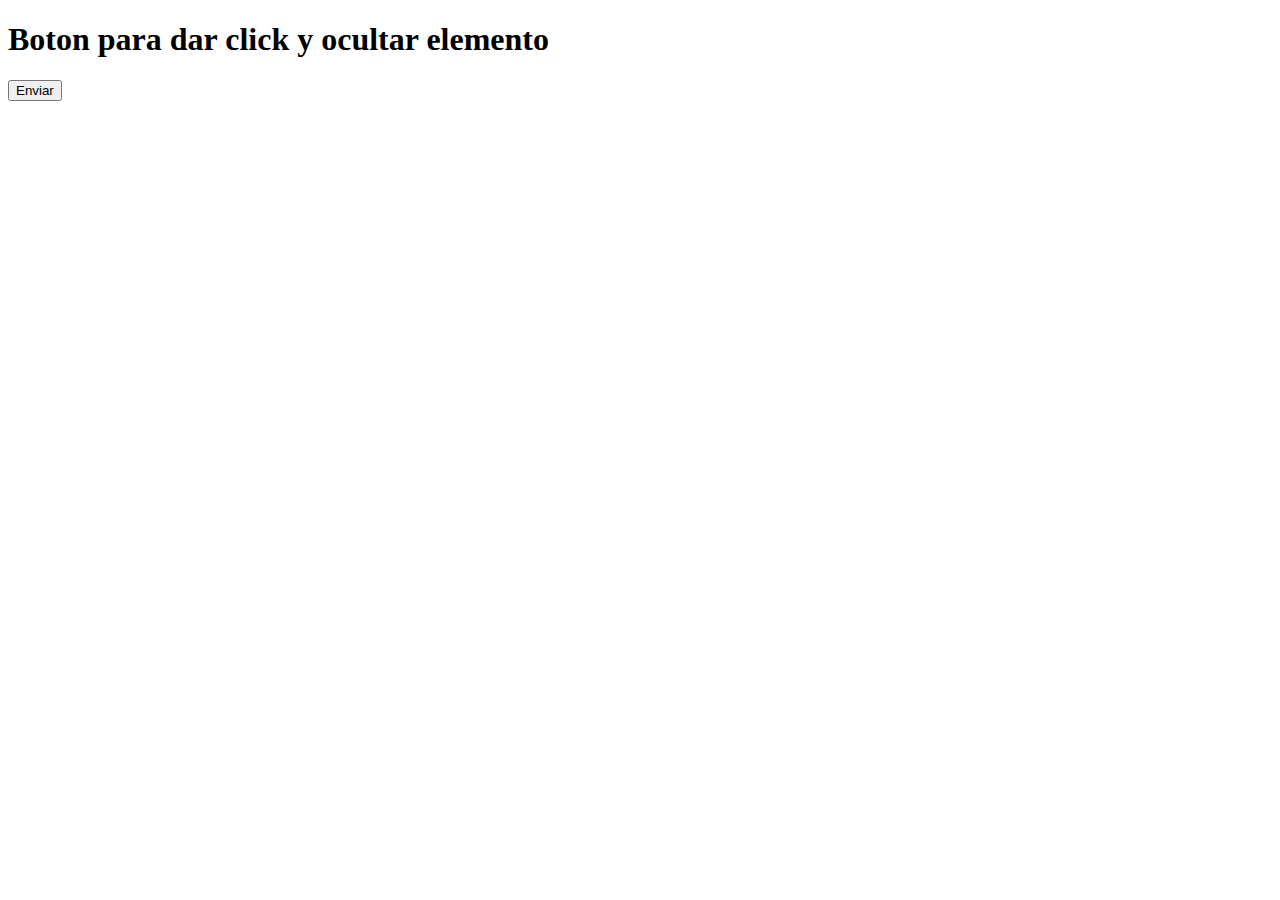
<file: btn_inactivar/index.html>
<!DOCTYPE html>
<html lang="en">
<head>
    <meta charset="UTF-8">
    <meta http-equiv="X-UA-Compatible" content="IE=edge">
    <meta name="viewport" content="width=device-width, initial-scale=1.0">
    <title>Document</title>
</head>
<body>
    <h1> Boton para dar click y ocultar elemento</h1>
    <button id="btn_enviar">Enviar</button>

    <script src="js.js"></script>
</body>
</html>
</file>
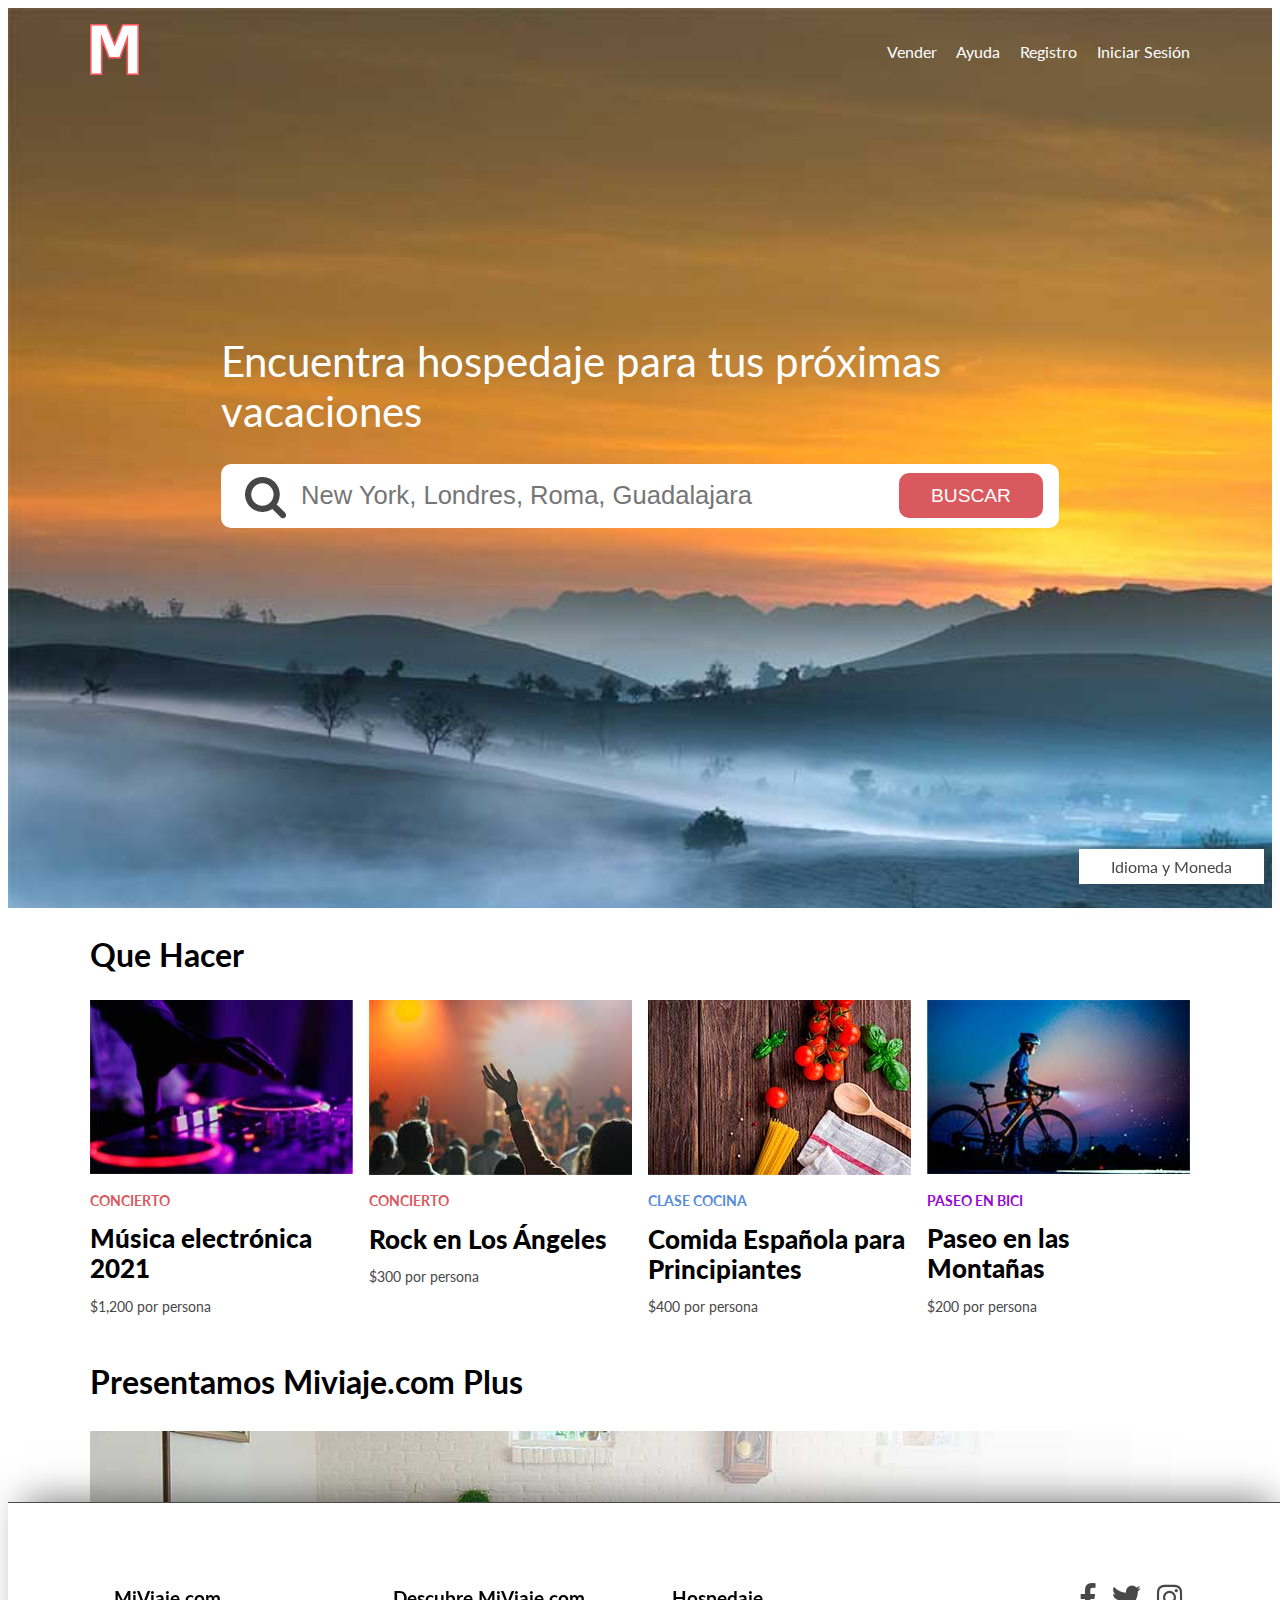
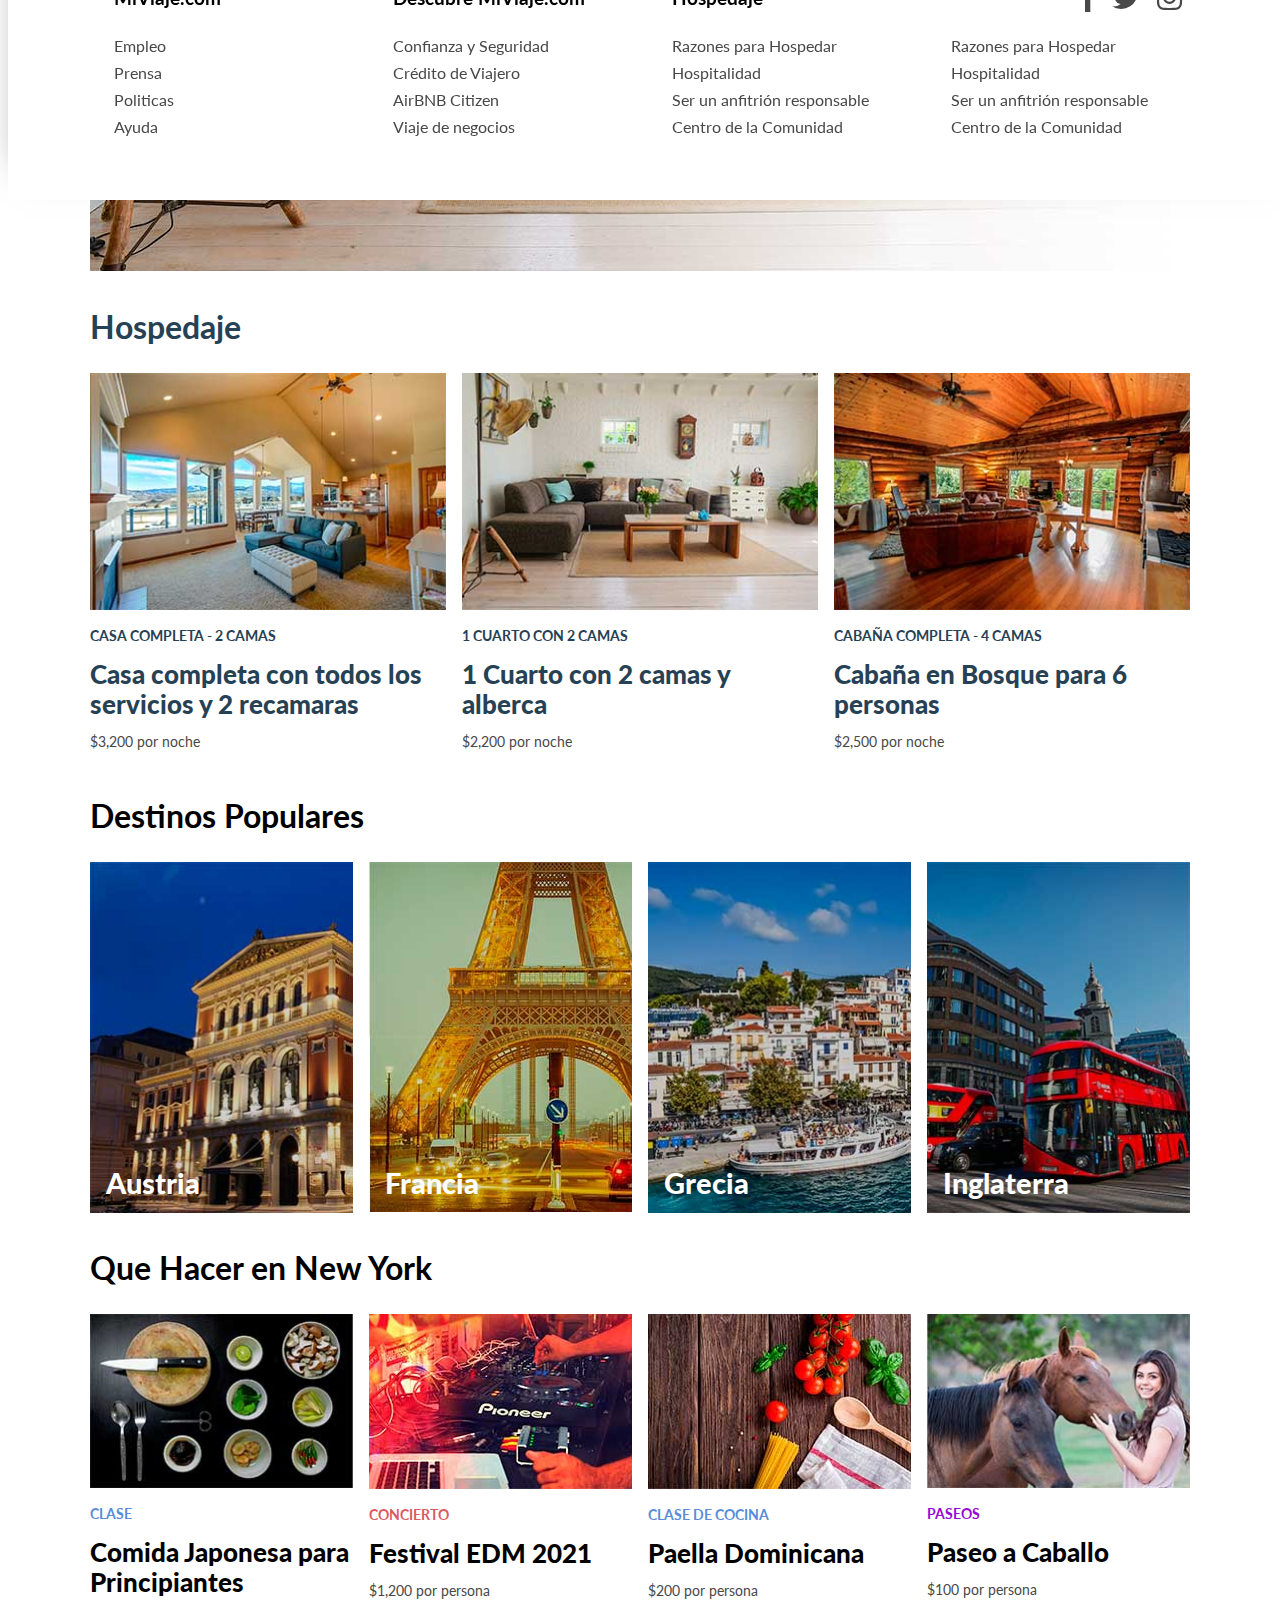
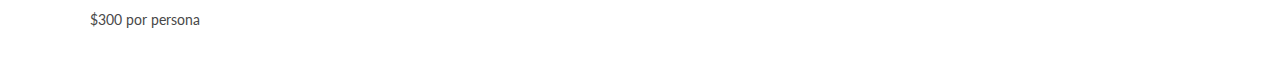
<file: dom/index.html>
<!DOCTYPE html>
<html lang="en">
<head>
    <meta charset="UTF-8">
    <meta name="viewport" content="width=device-width, initial-scale=1.0">
    <meta http-equiv="X-UA-Compatible" content="ie=edge">
    <title>MiViaje.com</title>
    <link rel="stylesheet" href="https://necolas.github.io/normalize.css/8.0.0/normalize.css">
    <link href="https://fonts.googleapis.com/css?family=Lato:400,700,900" rel="stylesheet">
    <link rel="stylesheet" href="css/fontawesome-all.min.css">
    <link rel="stylesheet" href="css/styles.css">
</head>
<body>

    <div class="hero">
        <header class="header contenedor">
            <div class="logo">
                <img src="img/logo.png">
            </div>
            <nav class="navegacion">
                <a href="#">Vender</a>
                <a href="#">Ayuda</a>
                <a href="#">Registro</a>
                <a href="#">Iniciar Sesión</a>
            </nav>
        </header>

        <div class="contenido-hero contenedor">
            <h1>Encuentra <span> hospedaje  </span>para tus próximas vacaciones</h1>

            <form action="/buscador" method="POST" class="formulario formulario-buscar" id="formulario" >
                <input type="text" name="busqueda" class="busqueda" placeholder="New York, Londres, Roma, Guadalajara">
                <input type="submit" value="Buscar" id="btn-submit">
            </form>
        </div>
    </div> <!--.hero-->

    <main class="contenido contenedor">
        <section class="hacer">
            <h2>Que Hacer</h2>
            <div class="contenedor-cards">
                    <div class="card">
                        <img src="img/hacer1.jpg">
                        <div class="info">
                            <p class="categoria concierto">concierto</p>
                            <p class="titulo">Música electrónica 2021</p>
                            <p class="precio">$1,200 por persona</p>
                        </div>
                    </div> <!--.card-->
                    <div class="card">
                        <img src="img/hacer2.jpg">
                        <div class="info">
                            <p class="categoria concierto">concierto</p>
                            <p class="titulo">Rock en Los Ángeles</p>
                            <p class="precio">$300 por persona</p>
                        </div>
                    </div> <!--.card-->
                    <div class="card">
                        <img src="img/hacer3.jpg">
                        <div class="info">
                            <p class="categoria clase">Clase Cocina</p>
                            <p class="titulo">Comida Española para Principiantes</p>
                            <p class="precio">$400 por persona</p>
                        </div>
                    </div> <!--.card-->
                    <div class="card">
                        <img src="img/hacer4.jpg">
                        <div class="info">
                            <p class="categoria paseo">Paseo en Bici</p>
                            <p class="titulo">Paseo en las Montañas</p>
                            <p class="precio">$200 por persona</p>
                        </div>
                    </div> <!--.card-->
            </div> <!--.columnas4 cuadros-->
        </section>


        <section class="hacer">
            <h2 class="mi-viaje-plus">Presentamos Miviaje.com Plus</h2>
            <div class="contenedor-cards premium">
                <div class="info">
                    <h3>Una nueva sección de alojamientos de lujo</h3>
                    <a href="#" class="boton btn-mi-viaje">Explorar alojamientos </a>
                </div>
            </div> <!--.columnas4 cuadros-->
        </section>

        <section class="hospedaje">
            <h2>Hospedaje</h2>
            <div class="contenedor-cards">
                    <div class="card">
                        <img src="img/hospedaje1.jpg">
                        <div class="info">
                            <p class="categoria hospedaje">Casa completa - 2 camas</p>
                            <p class="titulo">Casa completa con todos los servicios y 2 recamaras</p>
                            <p class="precio">$3,200 por noche</p>
                        </div>
                    </div> <!--.card-->
                    <div class="card">
                        <img src="img/hospedaje2.jpg">
                        <div class="info">
                            <p class="categoria hospedaje">1 Cuarto con 2 camas</p>
                            <p class="titulo">1 Cuarto con 2 camas y alberca </p>
                            <p class="precio">$2,200 por noche</p>
                        </div>
                    </div> <!--.card-->
                    <div class="card">
                        <img src="img/hospedaje3.jpg">
                        <div class="info">
                            <p class="categoria hospedaje">Cabaña completa - 4 Camas</p>
                            <p class="titulo">Cabaña en Bosque para 6 personas</p>
                            <p class="precio">$2,500 por noche</p>
                        </div>
                    </div> <!--.card-->
            </div> <!--.columnas4 cuadros-->
        </section>

        <section class="destinos">
            <h2>Destinos Populares</h2>
            <div class="contenedor-cards">
                    <div class="card">
                        <img src="img/populares1.jpg">
                        <div class="info">
                            <p class="titulo">Austria</p>
                        </div>
                    </div> <!--.card-->
                    <div class="card">
                        <img src="img/populares2.jpg">
                        <div class="info">
                            <p class="titulo">Francia</p>
                        </div>
                    </div> <!--.card-->
                    <div class="card">
                        <img src="img/populares3.jpg">
                        <div class="info">
                            <p class="titulo">Grecia</p>
                        </div>
                    </div> <!--.card-->
                    <div class="card">
                        <img src="img/populares4.jpg">
                        <div class="info">
                            <p class="titulo">Inglaterra</p>
                        </div>
                    </div> <!--.card-->
            </div> <!--.columnas4 cuadros-->
        </section>

        <section class="hacer">
                <h2>Que Hacer en New York</h2>
                <div class="contenedor-cards">
                        <div class="card">
                            <img src="img/newyork1.jpg">
                            <div class="info">
                                <p class="categoria clase">Clase</p>
                                <p class="titulo">Comida Japonesa para Principiantes</p>
                                <p class="precio">$300 por persona</p>
                            </div>
                        </div> <!--.card-->
                        <div class="card">
                            <img src="img/newyork2.jpg">
                            <div class="info">
                                <p class="categoria concierto">concierto</p>
                                <p class="titulo">Festival EDM 2021</p>
                                <p class="precio">$1,200 por persona</p>
                            </div>
                        </div> <!--.card-->
                        <div class="card">
                            <img src="img/newyork3.jpg">
                            <div class="info">
                                <p class="categoria clase">Clase de Cocina</p>
                                <p class="titulo">Paella Dominicana</p>
                                <p class="precio">$200 por persona</p>
                            </div>
                        </div> <!--.card-->
                        <div class="card">
                            <img src="img/newyork4.jpg">
                            <div class="info">
                                <p class="categoria paseo">Paseos</p>
                                <p class="titulo">Paseo a Caballo</p>
                                <p class="precio">$100 por persona</p>
                            </div>
                        </div> <!--.card-->
                </div> <!--.columnas4 cuadros-->
            </section>

    </main>
    
   

    <footer id="footer" class="footer">
        <div class="contenedor">
                <div class="nav-footer">
                    <h3 class="titulo-footer">MiViaje.com</h3>
                    <nav class="menu">
                        <a href="#">Empleo</a>
                        <a href="#">Prensa</a>
                        <a href="#">Politicas</a>
                        <a href="#">Ayuda</a>
                    </nav>
                </div>

                <div class="nav-footer">
                    <h3 class="titulo-footer">Descubre MiViaje.com</h3>
                    <nav class="menu">
                        <a href="#">Confianza y Seguridad</a>
                        <a href="#">Crédito de Viajero</a>
                        <a href="#">AirBNB Citizen</a>
                        <a href="#">Viaje de negocios</a>
                    </nav>
                </div>

                <div class="nav-footer">
                    <h3 class="titulo-footer">Hospedaje</h3>
                    <nav class="menu">
                        <a href="#">Razones para Hospedar</a>
                        <a href="#">Hospitalidad</a>
                        <a href="#">Ser un anfitrión responsable</a>
                        <a href="#">Centro de la Comunidad</a>
                    </nav>
                </div>

                <div class="nav-footer">
                    <nav class="sociales">
                        <ul>
                            <li><a href="http://facebook.com" target="_blank"><span>Facebook</span></a></li>
                            <li><a href="http://twitter.com" target="_blank"><span>Twitter</span></a></li>
                            <li><a href="http://instagram.com" target="_blank"><span>Instagram</span></a></li>
                        </ul>
                    </nav>
                    <nav class="menu">
                        <a href="#">Razones para Hospedar</a>
                        <a href="#">Hospitalidad</a>
                        <a href="#">Ser un anfitrión responsable</a>
                        <a href="#">Centro de la Comunidad</a>
                    </nav>
                </div>
        </div>
    </footer>
    <a href="#footer" class="btn-flotante">Idioma y Moneda</a>

   <!--  <script src="js/01.js"></script> -->
    <script src="js/02.js"></script>
   

</body> 
</html>
</file>
<file: dom/css/styles.css>
:root {
    --fuente-principal:  'Lato', sans-serif; 
    --primario: #da595e;
    --obscuro: #484848;
    --claro: #ffffff;
}

html {
    box-sizing: border-box;
}
body {
    font-family: var(--fuente-principal);
}

h1 {
    font-weight: 400;
    font-size: 2rem;
}
@media (min-width:768px) {
    h1 {
        font-size: 2.6rem;
    }
}


h2 {
    font-size: 2rem;
}
h3 {
    font-size: 1.8rem;
}
img {
    max-width: 100%;
}

/** Colores **/
.hospedaje {
    color: #274154;
}

.concierto {
    color: #da595e;
}
.clase {
    color: #598dda;
}
.paseo {
    color: #940ad4;
}

/* Interfaz **/

.btn-flotante {
    position: fixed;
    bottom: 1rem;
    right: 1rem;
    padding: .5rem 2rem;
    background-color: var(--claro);
    -webkit-box-shadow: 0px 6px 32px -10px rgba(0,0,0,0.75);
    -moz-box-shadow: 0px 6px 32px -10px rgba(0,0,0,0.75);
    box-shadow: 0px 6px 32px -10px rgba(0,0,0,0.75);
    color: var(--obscuro);
    text-decoration: none;
}
.btn-flotante.activo {
    background-color: var(--primario);
    color: var(--claro);
}

/** Header */
.hero {
    height: 100vh;
    background-image: url(../img/arriba.jpg);
    display: grid;
    grid-template-rows: 1fr 2fr;
    background-position: 0 0;
    background-size: 150% 150%;
    transition: background-position .3s ease;
}
.header {
    align-self: start;
    width: 100%;
    padding-top: 1rem;
    display: flex;
    justify-content: space-between;
    align-items: center;
}
.navegacion a{
    color: var(--claro);
    text-decoration: none;
    margin-right: 1rem;
}
.navegacion a:last-of-type {
    margin-right: 0;
}

.contenedor {
    max-width: 1100px;
    margin: 0 auto;
}

.contenido-hero {
    display: grid;
    grid-template-columns: 5% auto 5%;
    grid-template-rows: max-content auto;
}
.contenido-hero h1{
    grid-column: 2 / 3;
    color: white;
    grid-row: 1 / 2;
}

.contenido-hero form {
    grid-column: 2 / 3;
    grid-row: 2 / 3;
    position: relative;
    display: flex;
    height: 4rem;
}
.contenido-hero form input[type="text"] {
    flex:1;
    border-radius: 10px;
    border:none;
    background-image: url(../img/lupa.png);
    background-repeat: no-repeat;
    background-position:  calc(1% + 1rem) calc(1% + .8rem);
    padding-left: 5rem;
    font-size: 1.6rem;
}
.contenido-hero form input[type="submit"] {
    position: absolute;
    right: 1rem;
    top: .6rem;
    background-color: var(--primario);
    border:none;
    padding: .7rem 2rem;
    font-size: 1.2rem;
    color: var(--claro);
    text-transform: uppercase;
    border-radius: 10px;
}
.contenido-hero form input[type="submit"]:hover {
    cursor: pointer;
}

/** Contenido Principal**/

main > section {
    margin-bottom: 2rem;
}

.contenedor-cards {
    display: grid;
    grid-gap: 1rem;
    grid-template-columns: repeat(auto-fit, minmax(250px, 1fr) );
}

.card img {
    width: 100%;
}


.info .categoria {
    text-transform: uppercase;
    font-size: .9rem;
    font-weight: 700;
}
.info .titulo {
    font-size: 1.6rem;
    font-weight: 900;
    margin: 0;
}
.info .precio {
    color: var(--obscuro);
    font-size: .9rem;
}
/** Premium **/
.premium {
    background-image: url(../img/hospedaje-pro.jpg);
    background-position: center right;
    background-repeat: no-repeat;
    height: 28rem;
    grid-template-columns: unset;
}
@media (min-width:768px) {
    .premium {
        grid-template-columns: auto 30%;
    }
}

.premium .info {
    grid-column: 1 / 2;
    display: flex;
    flex-direction: column;
    justify-content: center;
    padding: 1rem;
}
.premium .info h2 {
    margin-bottom: 2rem;
    text-align: center;
}
@media (min-width:768px) { 
    .premium .info {
        grid-column: 2 / 3;
    }    
    .premium .info h2 {
        text-align: right;
    }
}

.boton {
    background-color: var(--claro);
    display: block;
    text-align: center;
    padding: 1rem;
    border-radius: 10px;
    color: var(--obscuro);
    font-size: 1.2rem;
    text-decoration: none;
    font-weight: 400;
    -webkit-box-shadow: 0px 14px 43px -21px rgba(0,0,0,1);
    -moz-box-shadow: 0px 14px 43px -21px rgba(0,0,0,1);
    box-shadow: 0px 14px 43px -21px rgba(0,0,0,1);
    transition: all .3s ease-in-out;
}
.boton:hover {
    background-color: var(--primario);
    color: var(--claro);
}


/** Populares **/
.destinos .contenedor-cards {
    grid-template-columns: repeat(auto-fit, minmax(200px, 1fr) );
}
.destinos .card {
    position: relative;
}
.destinos .info {
    position: absolute;
    bottom: 1rem;
    left: 1rem;
    color: var(--claro);
}
.destinos .info .titulo {
    font-size: 1.8rem;
}
/** Footer */
.footer {
    background-color: var(--claro);
    border-top: 1px solid var(--obscuro);
    padding-top: 3rem;
    position: fixed;
    bottom:-100%;
    transition: all 0.25s ease-in;
    width: 100%;
    -webkit-box-shadow: 0px -18px 36px -16px rgba(0,0,0,0.52);
    -moz-box-shadow: 0px -18px 36px -16px rgba(0,0,0,0.52);
    box-shadow: 0px -18px 36px -16px rgba(0,0,0,0.52);
    padding: 3rem 0;
}
.footer.activo {
    bottom: 0;
}
.footer .contenedor {
    display: grid;
    grid-template-columns: repeat(auto-fit, minmax(200px, 1fr) );
    grid-gap: 1rem;
}
.footer .nav-footer {
    padding: 1rem;
}
.footer .nav-footer h3 {
    font-size: 1.2rem;
}
.footer .menu a{
    color: var(--obscuro);
    text-decoration: none;
    display: block;
    padding-top: .5rem;
}



/** Redes Socialaes**/

.sociales ul {
    display: flex;
    flex-wrap: wrap;
    justify-content: flex-start;
    justify-content: flex-end;
    /* justify-content: center;
    justify-content: space-around; */
    /* justify-content: space-between; */
    flex:1 0 auto;
    list-style: none;
}
.sociales ul li {
    margin-right: 1rem;
}
.sociales ul li:last-of-type {
    margin-right: 0;
}
.sociales ul li a {
    text-decoration: none;
}
.sociales ul li a:before {
    font-family: "Font Awesome 5 Brands";
    color: var(--obscuro);
    font-size: 1.8rem;
}
.sociales ul li a[href*='facebook.com']::before {
    content: "\f39e";
}

.sociales ul li a[href*='twitter.com']::before {
    content: "\f099";
}
.sociales ul li a[href*='youtube.com']::before {
    content: "\f431";
}
.sociales ul li a[href*='instagram.com']::before {
    content: "\f16d";
}
.sociales ul li a[href*='pinterest.com']::before {
    content: "\f231 ";
}
.sociales ul li span{
    display: none;
}
</file>
